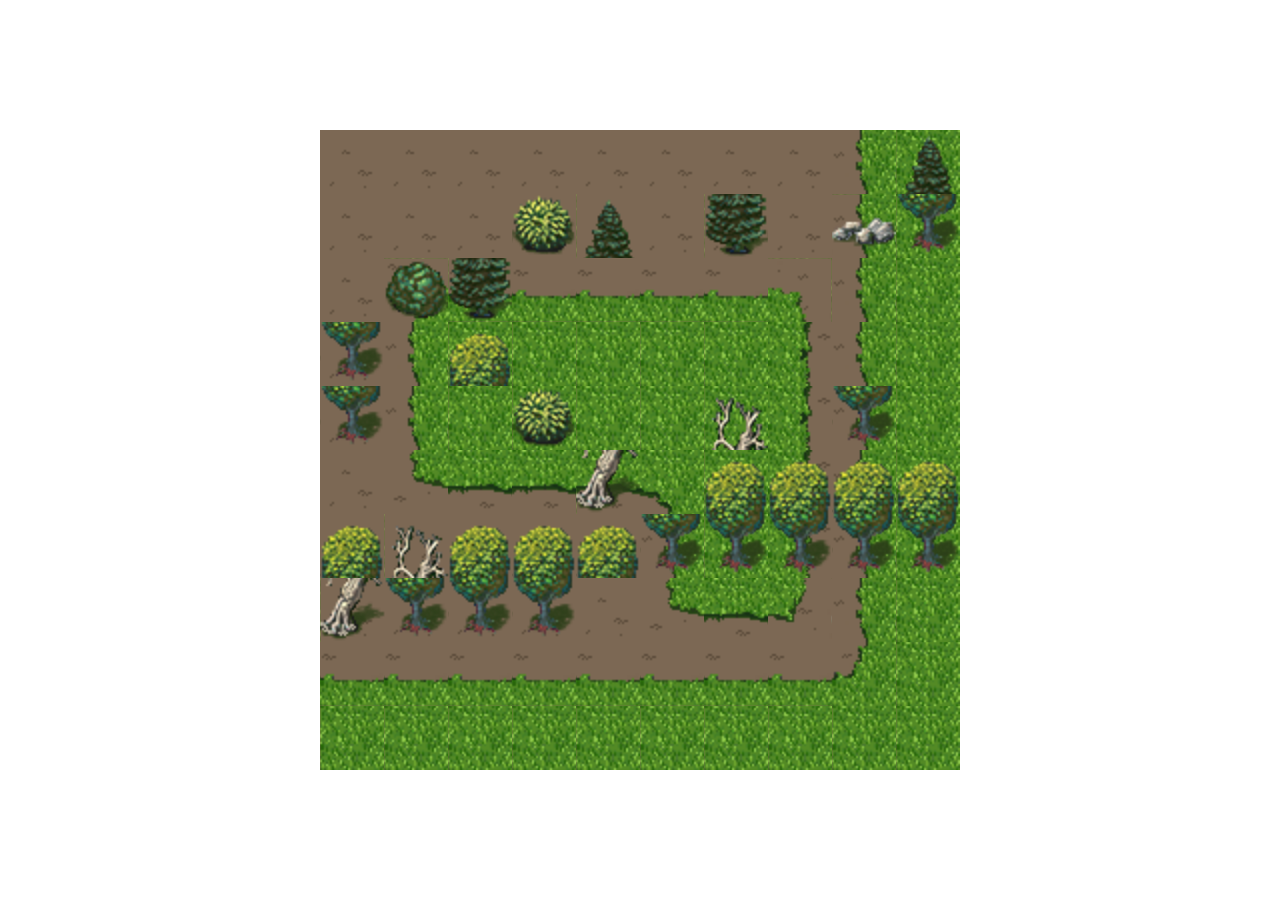
<file: 2DCamera/index.html>
<!DOCTYPE html>
<html lang="en">
<head>
    <meta charset="UTF-8">
    <meta name="viewport" content="width=device-width, initial-scale=1.0">
    <title>Vanilla JavaScript Game Starter Kit</title>
    <link rel="stylesheet" href="css/styles.css">
</head>
<body>
    <div id="gameContainer">
        <canvas id="gameCanvas"></canvas>
    </div>
    
    <script type="module" src="js/main.js" type="module"></script>

    <div class="assets">
        <img src="./images/full_map.png" id="full_map" >
        <img src="./images/tilemap1.png" id="tilemap1" >
    </div>
    
</body>
</html>
</file>
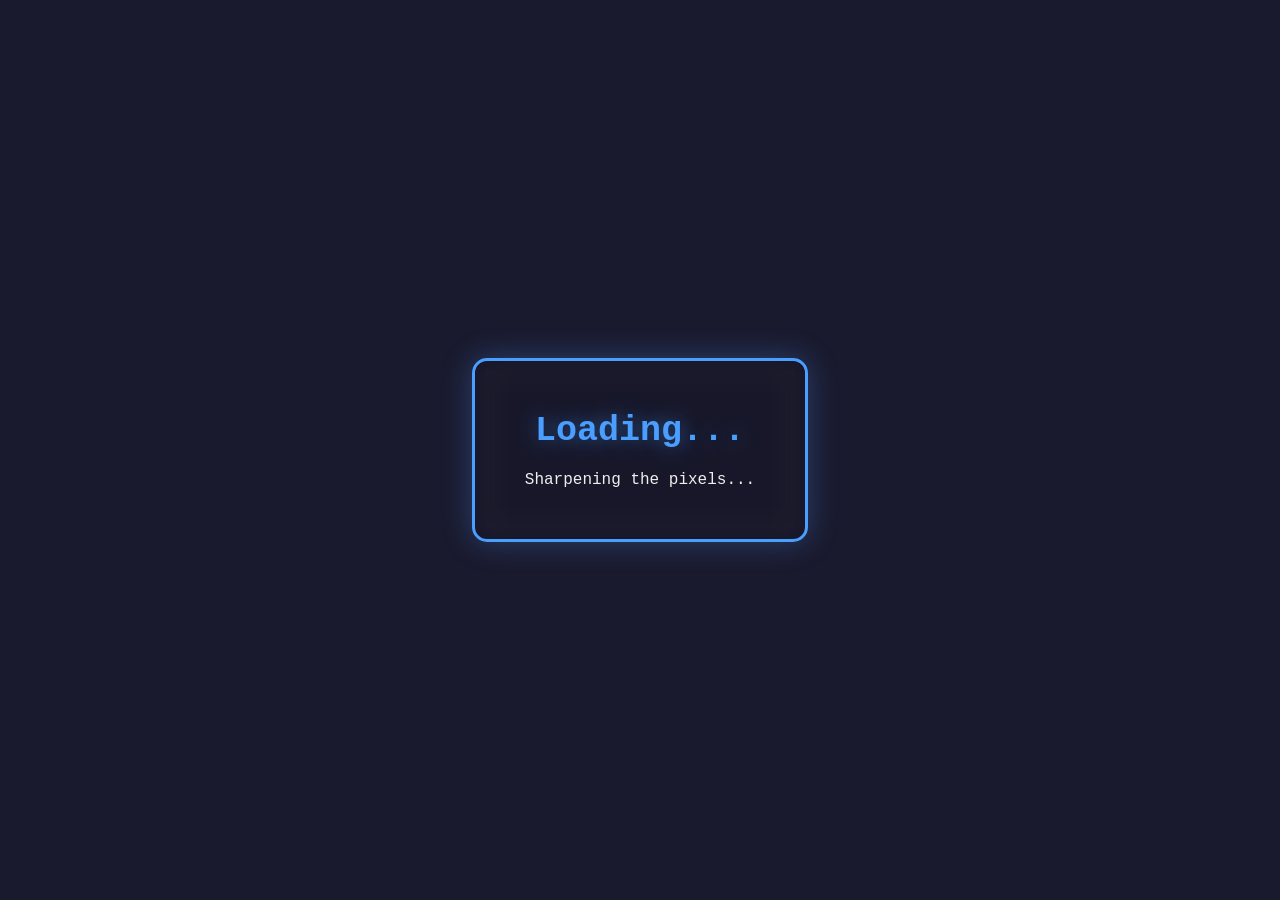
<file: JS Game Starter Kit P11/index.html>
<!DOCTYPE html>
<html lang="en">
<head>
    <meta charset="UTF-8">
    <meta name="viewport" content="width=device-width, initial-scale=1.0">
    <title>Vanilla JavaScript Game Starter Kit</title>
    <link rel="stylesheet" href="css/styles.css">
</head>
<body>
    <div id="gameContainer">
        <canvas id="gameCanvas"></canvas>

        <!-- Timer -->
        <div id="timer">0:00</div>
        <!-- Main Menu -->
         <div id="mainMenu" class="ui-panel">
            <h1>Game Starter Kit</h1>
            <button id="playBtn">Play</button>
            <div style="margin-top: 20px; font-size: 12px;">
                <div>WASD - Move</div>
                <div>ESC - Pause</div>
            </div>
        </div>
        <!-- Pause Menu -->
        <div id="pauseMenu" class="ui-panel">
            <h2>PAUSED</h2>
            <button id="resumeBtn">RESUME</button>
            <button id="quitBtn">QUIT TO MENU</button>
        </div>
        <!-- Loading Screen -->
         <div id="loadingScreen" class="ui-panel active">
            <h2>Loading...</h2>
            <p>Sharpening the pixels...</p>
         </div>

    </div>
    
    <script type="module" src="js/main.js"></script>
</body>
</html>
</file>
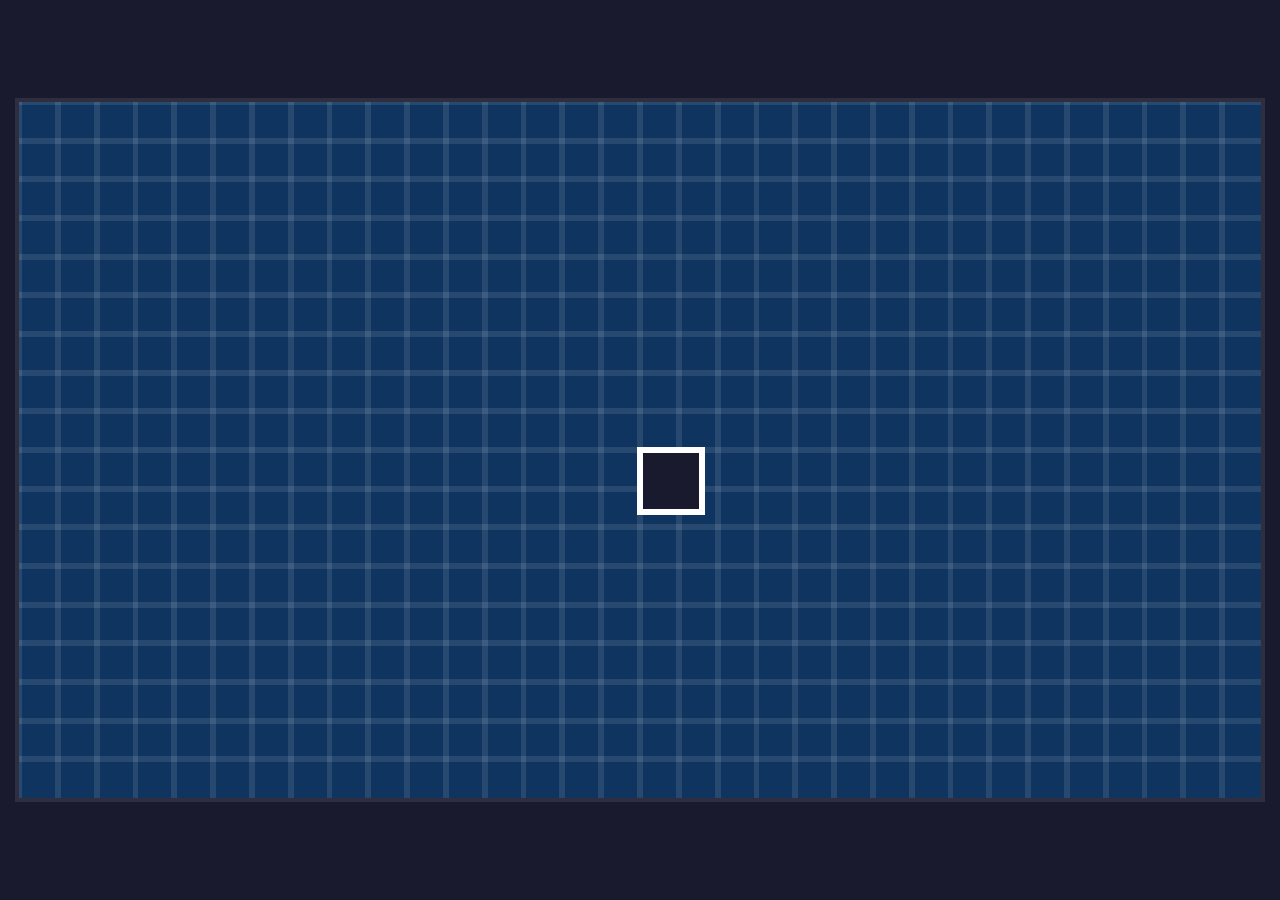
<file: JS Game Starter Kit P5/index.html>
<!DOCTYPE html>
<html lang="en">
<head>
    <meta charset="UTF-8">
    <meta name="viewport" content="width=device-width, initial-scale=1.0">
    <title>Vanilla JavaScript Game Starter Kit</title>
    <link rel="stylesheet" href="css/styles.css">
</head>
<body>
    <div id="gameContainer">
        <canvas id="gameCanvas"></canvas>
    </div>
    
    <script type="module" src="js/main.js"></script>
</body>
</html>
</file>
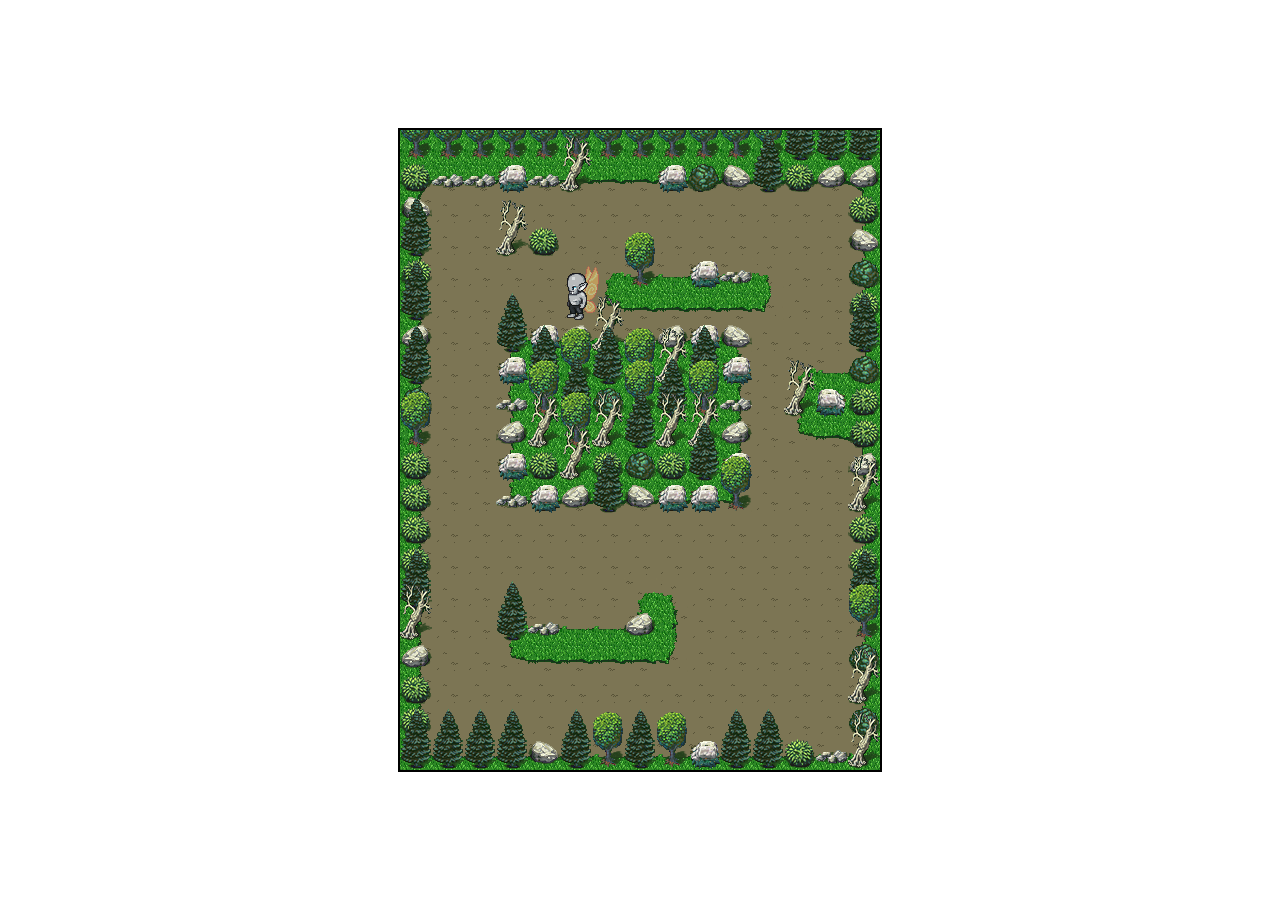
<file: RPGMaker/index.html>
<!DOCTYPE html>
<html lang="en">
<head>
    <meta charset="UTF-8">
    <meta name="viewport" content="width=device-width, initial-scale=1.0">
    <title>Vanilla JavaScript Game Starter Kit</title>
    <link rel="stylesheet" href="css/styles.css">
</head>
<body>
    <div id="gameContainer">
        <canvas id="gameCanvas"></canvas>
    </div>
    <div class="assets">
        <img src="images/backgroundLevel1.png" id="backgroundLevel1" />
        <img src="images/foregroundLevel1.png" id="foregroundLevel1" />
        <img src="images/hero1.png" id="hero1" />
    </div>
    <script type="module" src="js/main.js"></script>
</body>
</html>
</file>
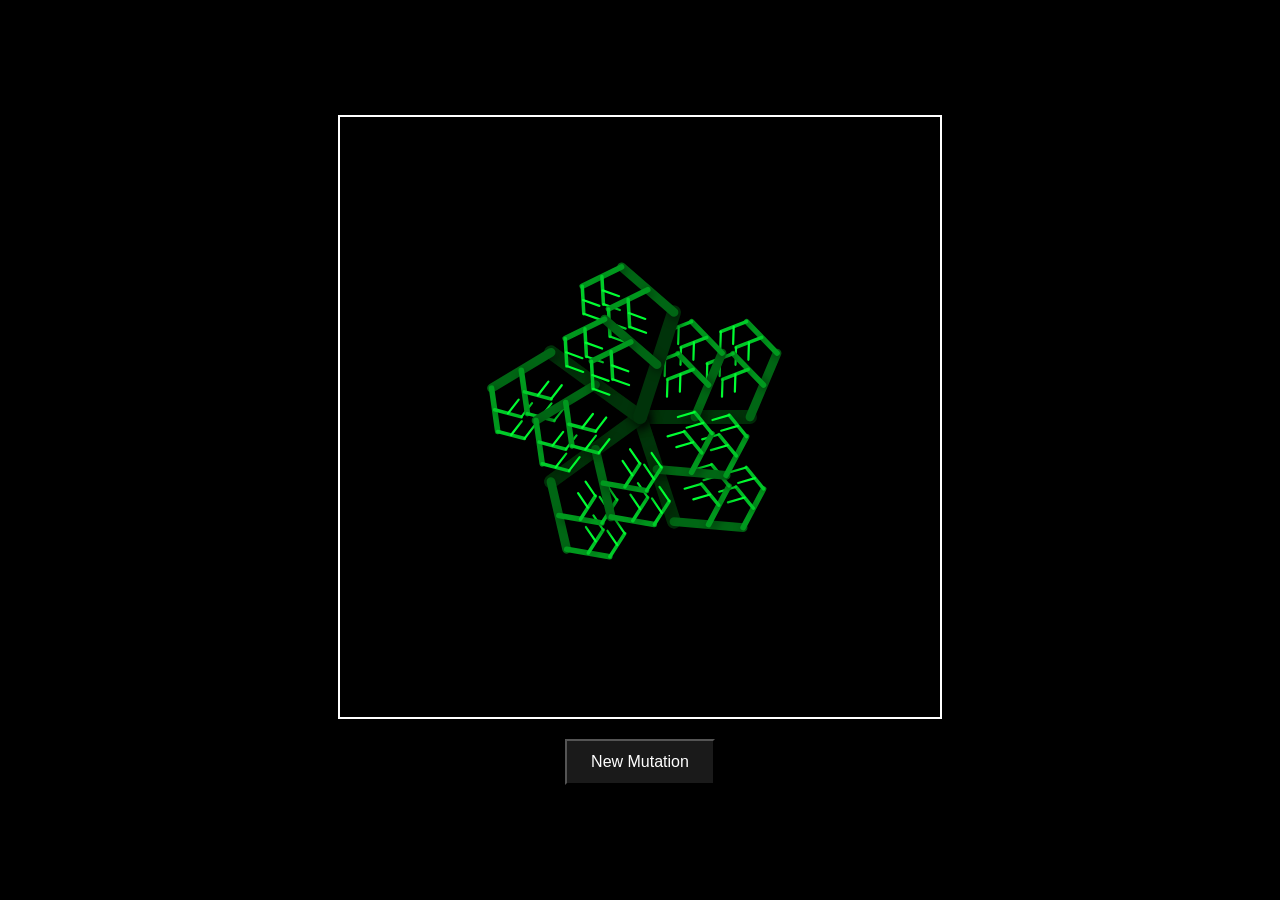
<file: CanvasDeepDive/Fractal_laboratory_P1.html>
<!DOCTYPE html>
<html lang="en">
<head>
    <meta charset="UTF-8">
    <meta name="viewport" content="width=device-width, initial-scale=1.0">
    <title>Fractal Laboratory</title>
    <style>
        * {
            margin: 0;
            padding: 0;
            box-sizing: border-box;
        }
        body {
            display: flex;
            flex-direction: column;
            justify-content: center;
            align-items: center;
            min-height: 100vh;
            background: black;
        }
        #canvas1 {
            border: 2px solid white;
        }
        #mutateBtn {
            margin-top: 20px;
            padding: 12px 24px;
            background: rgba(255, 255, 255, 0.1);
            font-size: 16px;
            color: white;
            cursor: pointer;
        }
        #mutateBtn:hover {
            background: rgba(255, 255, 255, 0.5);
        }
    </style>
</head>
<body>
    <canvas id="canvas1"></canvas>
    <button id="mutateBtn">New Mutation</button>

<script>
const canvas = document.getElementById("canvas1");
const ctx = canvas.getContext("2d");
const mutateBtn  = document.getElementById('mutateBtn');

const SIZE = 600;
canvas.height = SIZE;
canvas.width = SIZE;
ctx.lineCap = 'round';
ctx.shadowColor = 'rgba(0, 0, 0, 0.5)';
ctx.shadowBlur = 10;
ctx.shadowOffsetX = 3;
ctx.shadowOffsetY = 3;

function drawFractal(){
    // properties
    const lineWidth = Math.floor(Math.random() * 11) + 4;
    const hue = Math.random() * 360;
    const sides = 5;
    const maxLevel = 4;
    const spread = Math.random() * 4 - 2;
    const scale = Math.random() * 0.1 + 0.6;
    const branches = Math.floor(Math.random() * 2) + 2;

    ctx.clearRect(0, 0, SIZE, SIZE);
    ctx.lineWidth = lineWidth;
    ctx.save();
    ctx.translate(SIZE/2, SIZE/2);
    for (let i = 0; i < sides; i++){
        drawBranch(0, maxLevel, spread, scale, branches, hue);
        ctx.rotate(Math.PI * 2 / sides);
    }
    ctx.restore();
}

function drawBranch(level, maxLevel, spread, scale, branches, hue){
    if (level > maxLevel) return;
    const branchSize = 110;
    const lightness = 10 + level * 10;
    ctx.strokeStyle = `hsl(${hue}, 100%, ${lightness}%)`;
    ctx.beginPath();
    ctx.moveTo(0, 0);
    ctx.lineTo(branchSize, 0);
    ctx.stroke(); 

    for (let i = 0; i < branches; i++){
        const position = branchSize - (branchSize / branches) * i;
        ctx.save();
        ctx.translate(position, 0);
        ctx.scale(scale, scale);
        ctx.rotate(spread);
        drawBranch(level + 1, maxLevel, spread, scale, branches, hue);
        ctx.restore();
    }
}

drawFractal();
mutateBtn.addEventListener('click', drawFractal);
</script>
</body>
</html>
</file>
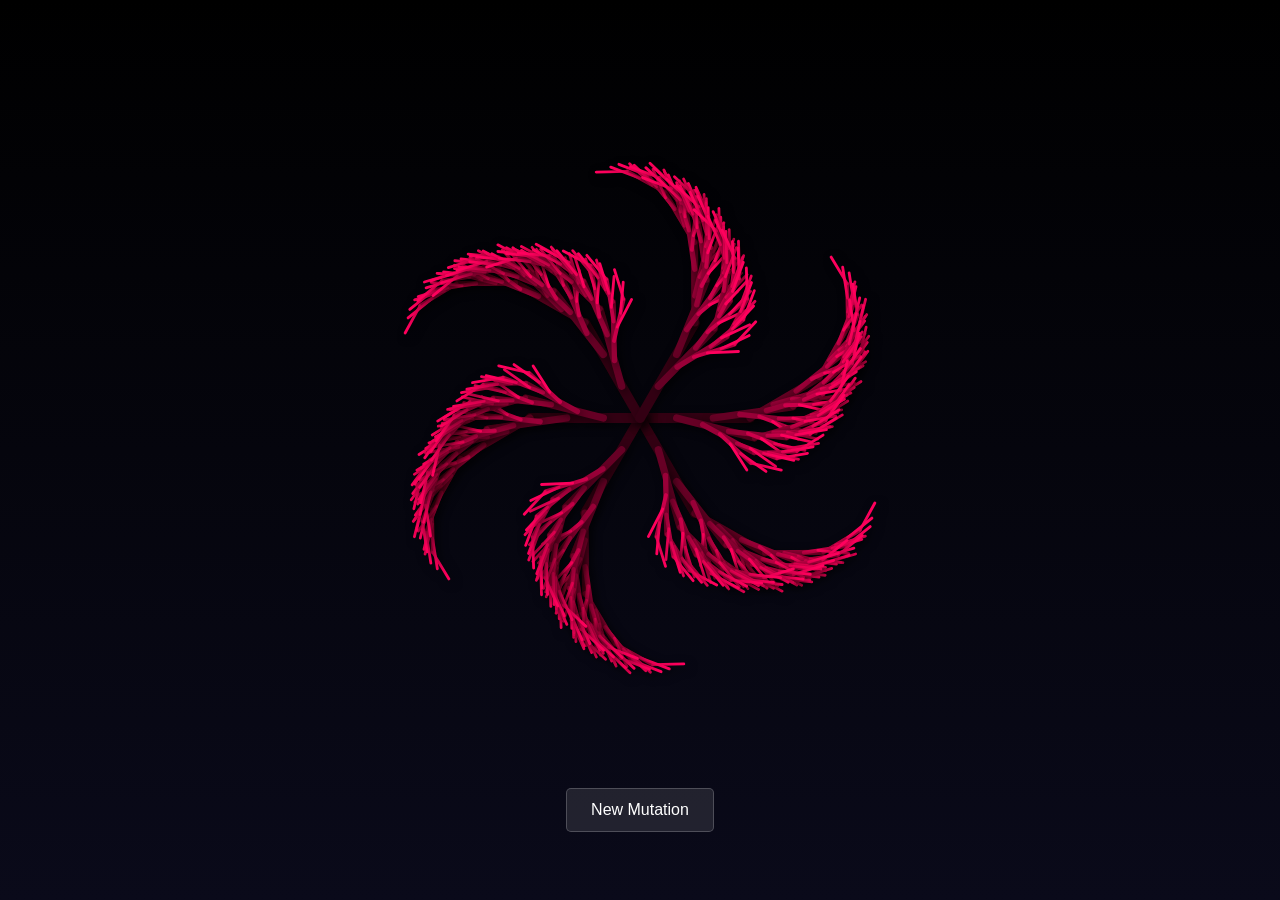
<file: CanvasDeepDive/Fractal_laboratory_P2.html>
<!DOCTYPE html>
<html lang="en">
<head>
    <meta charset="UTF-8">
    <meta name="viewport" content="width=device-width, initial-scale=1.0">
    <title>Fractal Laboratory</title>
    <style>
        * {
            margin: 0;
            padding: 0;
            box-sizing: border-box;
        }
        body {
            display: flex;
            flex-direction: column;
            justify-content: center;
            align-items: center;
            min-height: 100vh;
            background: linear-gradient(to bottom, #000000, #0a0a1a);
        }
        #canvas1 {
            border: 0px solid white;
        }
        #mutateBtn {
            margin-top: 20px;
            padding: 12px 24px;
            background: rgba(255, 255, 255, 0.1);
            font-size: 16px;
            color: white;
            cursor: pointer;
            border-radius: 5px;
            border: 1px solid rgba(255,255,255,0.2);
        }
        #mutateBtn:hover {
            background: rgba(0, 0, 0, 0.2);
        }
    </style>
</head>
<body>
    <canvas id="canvas1"></canvas>
    <button id="mutateBtn">New Mutation</button>

<script>
const canvas = document.getElementById("canvas1");
const ctx = canvas.getContext("2d");
const mutateBtn  = document.getElementById('mutateBtn');

const SIZE = 700;
canvas.height = SIZE;
canvas.width = SIZE;
ctx.lineCap = 'round';
ctx.shadowColor = 'rgba(0, 0, 0, 0.5)';
ctx.shadowBlur = 10;
ctx.shadowOffsetX = 3;
ctx.shadowOffsetY = 3;

class Fractal {
    constructor(){
        // properties
        this.lineWidth = Math.floor(Math.random() * 11) + 4;
        this.hue = Math.random() * 360;
        this.sides = Math.floor(Math.random() * 6) + 2;
        this.maxLevel = 4;
        this.spread = Math.random() * 0.5 + 0.4;
        this.scale = Math.random() * 0.1 + 0.7;
        this.branches = 3;
        this.branchSize = 110;
    }
    draw(ctx){
        ctx.clearRect(0, 0, SIZE, SIZE);
        ctx.lineWidth = this.lineWidth;
        ctx.save();
        ctx.translate(SIZE/2, SIZE/2);
        for (let i = 0; i < this.sides; i++){
            this.drawBranch(ctx, 0);
            ctx.rotate(Math.PI * 2 / this.sides);
        }
        ctx.restore();
    }
    drawBranch(ctx, level){
        if (level > this.maxLevel) return;

        const lightness = 10 + level * 10;
        ctx.strokeStyle = `hsl(${this.hue}, 100%, ${lightness}%)`;
        ctx.beginPath();
        ctx.moveTo(0, 0);
        ctx.lineTo(this.branchSize, 0);
        ctx.stroke(); 

        for (let i = 0; i < this.branches; i++){
            const position = this.branchSize - (this.branchSize / this.branches) * i;
            ctx.save();
            ctx.translate(position, 0);
            ctx.scale(this.scale, this.scale);
            ctx.rotate(this.spread * 2.1 * i / this.branches - this.spread * 0.95);
            this.drawBranch(ctx, level + 1);
            ctx.restore();
        }
    }
}

function drawFractal(){
    const fractal = new Fractal();
    fractal.draw(ctx);
}

drawFractal();
mutateBtn.addEventListener('click', drawFractal);
</script>
</body>
</html>
</file>
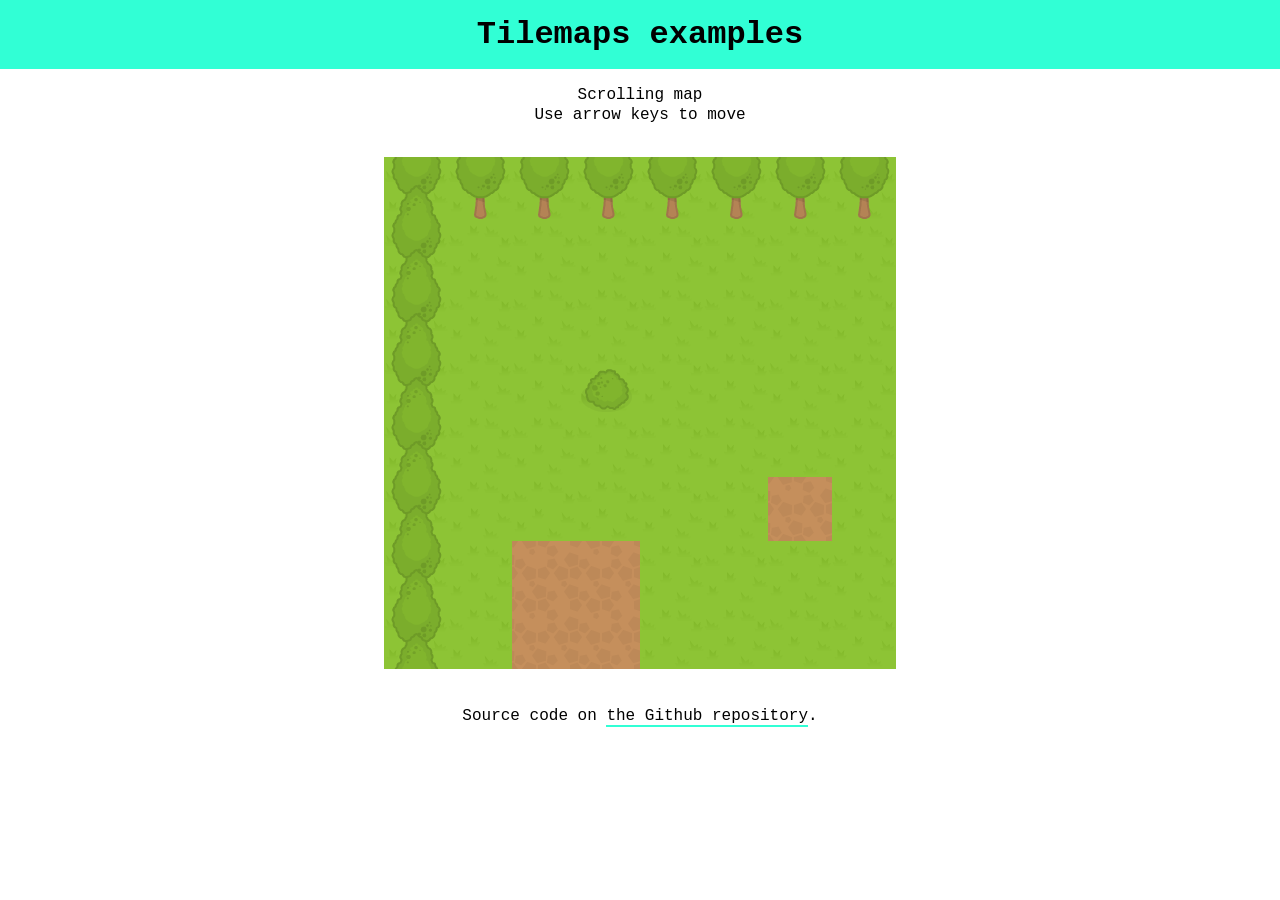
<file: TilesAndTileMaps/scroll.html>
<!doctype html>
<html>
<head>
    <title>Tilemaps examples - Scrolling map</title>
    <meta charset="utf-8">
    <link rel="stylesheet" href="./styles.css" type="text/css">

    <script src="./js/common.js"></script>
    <script src="./js/scroll.js"></script>
</head>
<body>

<header class="main-header">
    <h1><a href="./index.html">Tilemaps examples</a></h1>
    <p>Scrolling map<br>Use arrow keys to move</p>
</header>

<div class="main-wrapper">
    <canvas id="demo" width="512" height="512"></canvas>

    <footer class="main-footer">
        <p>Source code on <a href="https://github.com/mozdevs/gamedev-js-tiles" target="_top">the Github repository</a>.</p>
    </footer>
</div><!-- main wrapper -->

</body>
</html>
</file>
<file: 2DCamera/css/styles.css>
* {
    margin: 0;
    padding: 0;
    box-sizing: border-box;
}

body {
    overflow: hidden;
    font-family: 'Courier New', monospace;
    color: #eee;
}

#gameContainer {
    display: flex;
    height: 100vh;
    position: relative;
    justify-content: center;
    align-items: center;
}

.assets{
    display: none;
}
</file>
<file: JS Game Starter Kit P11/css/styles.css>
* {
    margin: 0;
    padding: 0;
    box-sizing: border-box;
}

body {
    background: #1a1a2e;
    overflow: hidden;
    font-family: 'Courier New', monospace;
    color: #eee;
}

#gameContainer {
    display: flex;
    height: 100vh;
    position: relative;
    justify-content: center;
    align-items: center;
}

#gameCanvas {
    border: 4px solid #2e2e3e;
    image-rendering: pixelated;
    image-rendering: crisp-edges;
    background: #1a1a2e;
}

/* UI Panels */
.ui-panel {
    position: absolute;
    background: rgba(0,0,0,0.1);
    backdrop-filter: blur(10px);
    border: 3px solid #4a9eff;
    padding: 30px;
    border-radius: 15px;
    text-align: center;
    box-shadow: 0 0 30px rgba(74,158,255,0.3);
    z-index: 1000;
    display: none;
}
#loadingScreen {
    padding: 50px;
}
.ui-panel.active {
    display: block;
}
.ui-panel h1 {
    color: #4a9eff;
    margin-bottom: 20px;
    font-size: 40px;
    text-shadow: 0 0 20px rgba(74,157,255,0.5);
}
.ui-panel h2 {
    color: #4a9eff;
    margin-bottom: 20px;
    font-size: 35px;
    text-shadow: 0 0 20px rgba(74,157,255,0.5);
}

/* Buttons */
button {
    background: #3a7ed8;
    color: white;
    border: 2px solid #4a9eff;
    padding: 12px 24px;
    margin: 8px;
    font-size: 16px;
    cursor: pointer;
    font-family: 'Courier New', monospace;
    border-radius: 8px;
    transition: all 0.3s;
    box-shadow: 0 0 15px rgba(74,157,255,0.2);
}

button:hover {
    background: #4a9eff;
    box-shadow: 0 0 25px rgba(74,157,255,0.5);
    transform: translateY(-2px);
}
#timer {
    position: absolute;
    top: 45px;
    left: 50%;
    transform:translateX(-50%);
    font-size: 40px;
    color: #4a9eff;
    font-family: 'Courier New', monospace;
    text-shadow: 0 0 20px rgba(74, 158, 255, 0.9);
    font-weight: 700;
    z-index: 1000;
    display: none;
    pointer-events: none;
}
</file>
<file: JS Game Starter Kit P5/css/styles.css>
* {
    margin: 0;
    padding: 0;
    box-sizing: border-box;
}

body {
    background: #1a1a2e;
    overflow: hidden;
    font-family: 'Courier New', monospace;
    color: #eee;
}

#gameContainer {
    display: flex;
    height: 100vh;
    position: relative;
    justify-content: center;
    align-items: center;
}

#gameCanvas {
    border: 4px solid #2e2e3e;
    image-rendering: pixelated;
    image-rendering: crisp-edges;
    background: #1a1a2e;
}
</file>
<file: RPGMaker/css/styles.css>
#gameCanvas {
    border: 2px solid black;
    position: absolute;
    top: 50%;
    left: 50%;
    translate: -50% -50%;
}
.assets {
    display: none;
}
</file>
<file: TilesAndTileMaps/styles.css>
body {
    font-family: 'Source Code Pro', 'Courier', monospace;
    margin: 0;
}

canvas {
    background: #000;
}

a, a:hover, a:visited {
    color: #000;
    text-decoration: none;
}

a {
    border-bottom: 2px solid #31ffd5;
}

a:hover {
    background:#31ffd5;
}

.main-wrapper {
    width: 512px;
    padding-left: 1em;
    padding-right: 1em;
    margin: 0 auto;
}

.main-header, .main-footer {
    text-align: center;
}

.subtitle {
    font-size: 1.5em;
}

.main-header {
    margin-top: 0;
    margin-bottom: 2em;
}

.main-header h1 {
    margin: 0;
    background: #31ffd5;
    padding: 0.5em 1em;
}

.main-header a {
    color: #000;
    text-decoration: none;
}

.main-footer {
    margin-top: 2em;
}

li, p {
    line-height: 1.25em;
}

li {
    margin: 0.5em 0;
}
</file>
